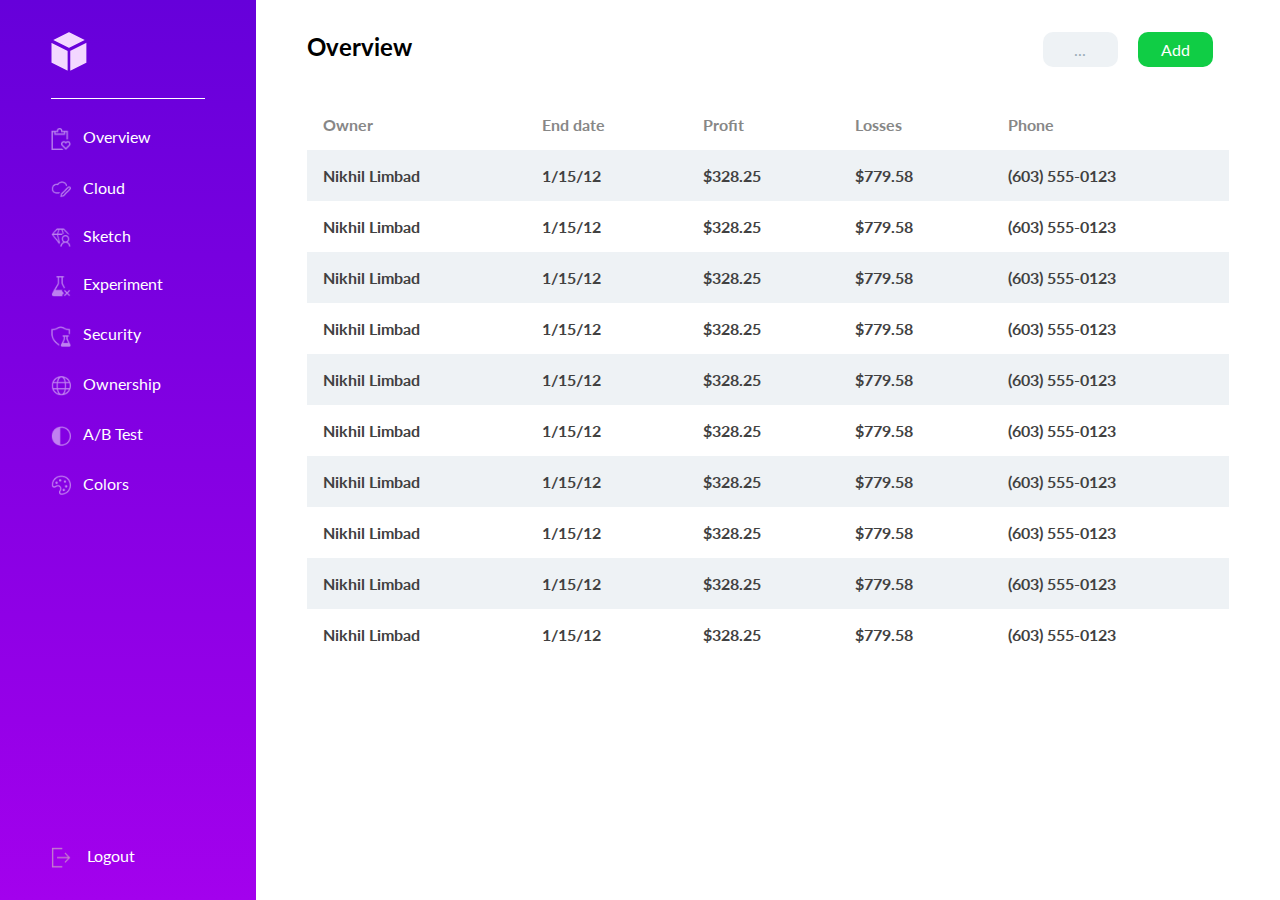
<file: index.html>
<!DOCTYPE html>
<html lang="en">
  <head>
    <meta charset="UTF-8" />
    <meta http-equiv="X-UA-Compatible" content="IE=edge" />
    <meta name="viewport" content="width=device-width, initial-scale=1.0" />
    <title>Document</title>
    <link rel="stylesheet" href="style.css" />
  </head>
  <body>
    <div class="container">
      <div class="left">
        <div class="logo"><img src="./images/Logo.png" alt="Logo" /></div>
        <div class="left-items">
          <ul>
            <li>
              <img src="./images/icons/Vector.png" alt="Overview" /><a href="#"
                >Overview</a
              >
            </li>
            <li>
              <img src="./images/icons/cloud.png" alt="Overview" /><a href="#"
                >Cloud</a
              >
            </li>
            <li>
              <img src="./images/icons/sketch.png" alt="Overview" /><a href="#"
                >Sketch</a
              >
            </li>
            <li>
              <img src="./images/icons/experment.png" alt="Overview" /><a
                href="#"
                >Experiment</a
              >
            </li>
            <li>
              <img src="./images/icons/security.png" alt="Overview" /><a
                href="#"
                >Security</a
              >
            </li>
            <li>
              <img src="./images/icons/owner.png" alt="Overview" /><a href="#"
                >Ownership</a
              >
            </li>
            <li>
              <img src="./images/icons/test.png" alt="Overview" /><a href="#"
                >A/B Test</a
              >
            </li>
            <li>
              <img src="./images/icons/colors.png" alt="Overview" /><a href="#"
                >Colors</a
              >
            </li>
          </ul>
        </div>
        <div class="logout">
          <img src="./images/icons/logout.png" alt="" />
          <a href="#">Logout</a>
        </div>
      </div>
      <div class="right">
        <div class="header">
          <h2>Overview</h2>
          <div class="btns">
            <a href="#" class="more btn">...</a>
            <a href="#" class="btn add">Add</a>
          </div>
        </div>
        <main>
          <table>
            <tr>
              <th>Owner</th>
              <th>End date</th>
              <th>Profit</th>
              <th>Losses</th>
              <th>Phone</th>
            </tr>
            <tr>
              <td>Nikhil Limbad</td>
              <td>1/15/12</td>
              <td>$328.25</td>
              <td>$779.58</td>
              <td>(603) 555-0123</td>
            </tr>
            <tr>
              <td>Nikhil Limbad</td>
              <td>1/15/12</td>
              <td>$328.25</td>
              <td>$779.58</td>
              <td>(603) 555-0123</td>
            </tr>
            <tr>
              <td>Nikhil Limbad</td>
              <td>1/15/12</td>
              <td>$328.25</td>
              <td>$779.58</td>
              <td>(603) 555-0123</td>
            </tr>
            <tr>
              <td>Nikhil Limbad</td>
              <td>1/15/12</td>
              <td>$328.25</td>
              <td>$779.58</td>
              <td>(603) 555-0123</td>
            </tr>
            <tr>
              <td>Nikhil Limbad</td>
              <td>1/15/12</td>
              <td>$328.25</td>
              <td>$779.58</td>
              <td>(603) 555-0123</td>
            </tr>
            <tr>
              <td>Nikhil Limbad</td>
              <td>1/15/12</td>
              <td>$328.25</td>
              <td>$779.58</td>
              <td>(603) 555-0123</td>
            </tr>
            <tr>
              <td>Nikhil Limbad</td>
              <td>1/15/12</td>
              <td>$328.25</td>
              <td>$779.58</td>
              <td>(603) 555-0123</td>
            </tr>
            <tr>
              <td>Nikhil Limbad</td>
              <td>1/15/12</td>
              <td>$328.25</td>
              <td>$779.58</td>
              <td>(603) 555-0123</td>
            </tr>
            <tr>
              <td>Nikhil Limbad</td>
              <td>1/15/12</td>
              <td>$328.25</td>
              <td>$779.58</td>
              <td>(603) 555-0123</td>
            </tr>
            <tr>
              <td>Nikhil Limbad</td>
              <td>1/15/12</td>
              <td>$328.25</td>
              <td>$779.58</td>
              <td>(603) 555-0123</td>
            </tr>
          </table>
        </main>
      </div>
    </div>
  </body>
</html>
</file>
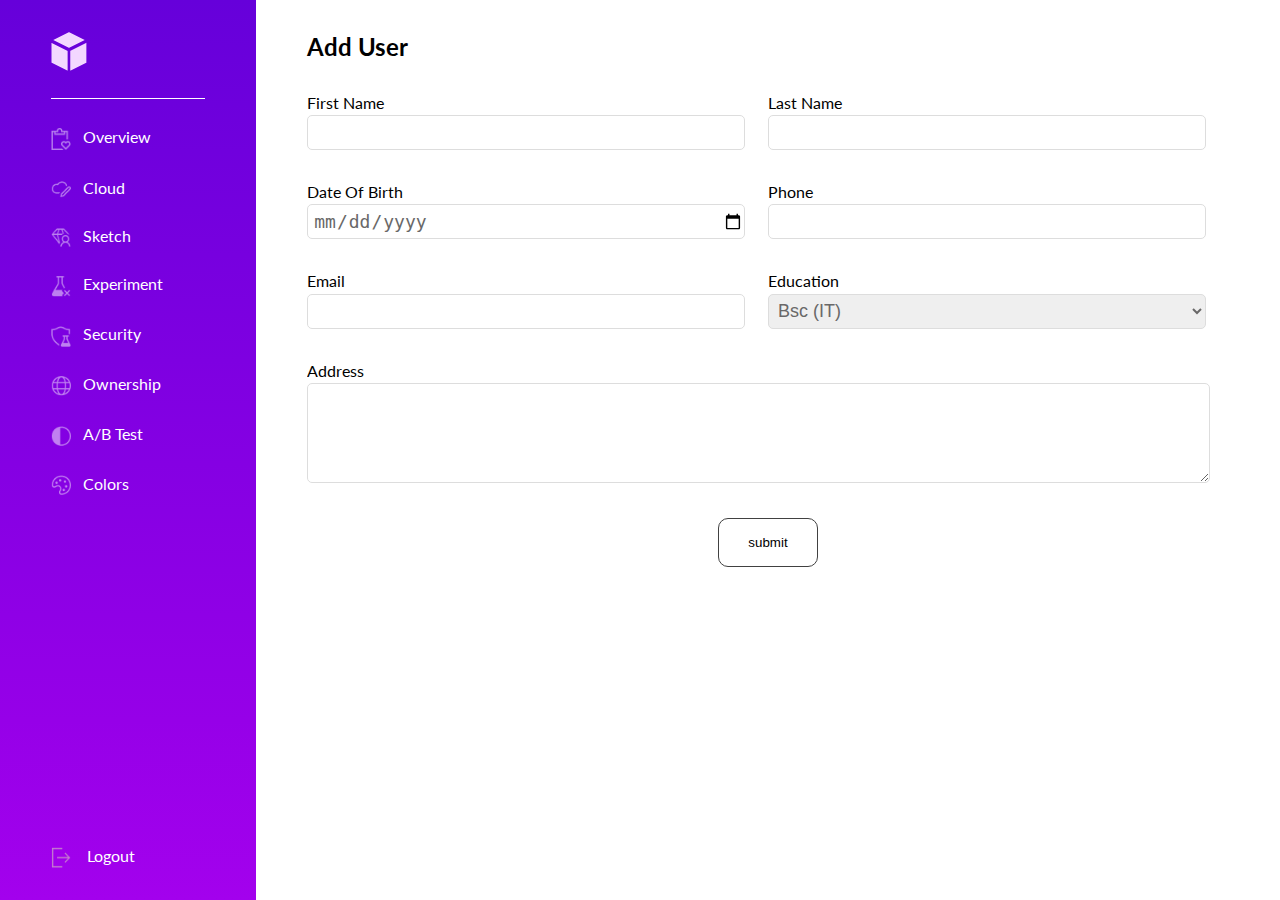
<file: add-form.html>
<!DOCTYPE html>
<html lang="en">
  <head>
    <meta charset="UTF-8" />
    <meta http-equiv="X-UA-Compatible" content="IE=edge" />
    <meta name="viewport" content="width=device-width, initial-scale=1.0" />
    <title>Document</title>
    <link rel="stylesheet" href="style.css" />
  </head>
  <body>
    <div class="container">
      <div class="left">
        <div class="logo"><img src="./images/Logo.png" alt="Logo" /></div>
        <div class="left-items">
          <ul>
            <li>
              <img src="./images/icons/Vector.png" alt="Overview" /><a href="#"
                >Overview</a
              >
            </li>
            <li>
              <img src="./images/icons/cloud.png" alt="Overview" /><a href="#"
                >Cloud</a
              >
            </li>
            <li>
              <img src="./images/icons/sketch.png" alt="Overview" /><a href="#"
                >Sketch</a
              >
            </li>
            <li>
              <img src="./images/icons/experment.png" alt="Overview" /><a
                href="#"
                >Experiment</a
              >
            </li>
            <li>
              <img src="./images/icons/security.png" alt="Overview" /><a
                href="#"
                >Security</a
              >
            </li>
            <li>
              <img src="./images/icons/owner.png" alt="Overview" /><a href="#"
                >Ownership</a
              >
            </li>
            <li>
              <img src="./images/icons/test.png" alt="Overview" /><a href="#"
                >A/B Test</a
              >
            </li>
            <li>
              <img src="./images/icons/colors.png" alt="Overview" /><a href="#"
                >Colors</a
              >
            </li>
          </ul>
        </div>
        <div class="logout">
          <img src="./images/icons/logout.png" alt="" />
          <a href="#">Logout</a>
        </div>
      </div>
      <div class="right">
        <div class="header">
          <h2>Add User</h2>
          <div class="btns">
            <!-- <a href="#" class="more btn">...</a>
            <a href="#" class="btn add">Add</a> -->
          </div>
        </div>
        <main>
          <div class="form-container">
            <div class="form-group">
              <label for="name">First Name</label>
              <input class="form-element" type="text" id="fname" />
            </div>
            <div class="form-group">
              <label for="name">Last Name</label>
              <input class="form-element" type="text" id="lname" />
            </div>
            <div class="form-group">
              <label for="name">Date Of Birth</label>
              <input class="form-element" type="date" id="fname" />
            </div>
            <div class="form-group">
              <label for="name">Phone</label>
              <input class="form-element" type="text" id="lname" />
            </div>
            <div class="form-group">
              <label for="name">Email</label>
              <input class="form-element" type="text" id="lname" />
            </div>
            <div class="form-group">
              <label for="name">Education</label>
              <select nam class="form-element" e="" id="">
                <option value="1">Bsc (IT)</option>
                <option value="2">BE</option>
                <option value="3">BCA</option>
              </select>
            </div>
            <div class="form-group span-2">
              <label for="name">Address</label>
              <textarea
                class="textarea form-element"
                name=""
                id=""
                cols="30"
                rows="10"
              ></textarea>
            </div>
            <div class="form-group submit-btn span-2">
              <input type="submit" value="submit" />
            </div>
          </div>
        </main>
      </div>
    </div>
  </body>
</html>
</file>
<file: style.css>
@import url("https://fonts.googleapis.com/css2?family=Lato:ital,700;1,400&display=swap");

* {
  margin: 0;
  padding: 0;
  box-sizing: border-box;
}

body {
  font-family: "Lato", sans-serif;
}

.container {
  display: flex;
  width: 100%;
  height: 100vh;
}

.left {
  padding: 2rem 4%;
  width: 20%;
  height: 100%;
  background: -webkit-linear-gradient(
    top,
    rgb(102, 0, 218) 0%,
    rgb(150, 0, 232) 80%,
    rgb(163, 1, 237) 100%
  );
  background: -o-linear-gradient(
    top,
    rgb(102, 0, 218) 0%,
    rgb(150, 0, 232) 80%,
    rgb(163, 1, 237) 100%
  );
  background: -ms-linear-gradient(
    top,
    rgb(102, 0, 218) 0%,
    rgb(150, 0, 232) 80%,
    rgb(163, 1, 237) 100%
  );
  background: -moz-linear-gradient(
    top,
    rgb(102, 0, 218) 0%,
    rgb(150, 0, 232) 80%,
    rgb(163, 1, 237) 100%
  );
  background: linear-gradient(
    to bottom,
    rgb(102, 0, 218) 0%,
    rgb(150, 0, 232) 80%,
    rgb(163, 1, 237) 100%
  );
  display: flex;
  flex-direction: column;
  justify-content: space-between;
  position: fixed;
}

.left .logo {
  padding-bottom: 1.5rem;
  border-bottom: 1px solid #fff;
}

.left .left-items {
  flex: 1;
  /* margin-top: 2/rem; */
}

.left-items ul li {
  list-style: none;
  margin-top: 18%;
}

.left-items ul li a {
  text-decoration: none;
  color: #fff;
}

.left-items ul li img,
.logout img {
  vertical-align: middle;
  width: 20px;
  margin-right: 12px;
}

.logout a {
  text-decoration: none;
  color: #fff;
}

/* 
  From here start,
  Right side css 
*/

.right {
  padding: 2rem 4%;
  width: 80%;
  height: 100%;
  margin-left: 20%;
}

.right .header {
  width: 100%;
  display: flex;
  justify-content: space-between;
}

.btn {
  display: inline-block;
  width: 75px;
  margin-right: 1rem;
  padding: 0.5rem;
  text-align: center;
  text-decoration: none;
  border-radius: 10px;
}

.btns .add {
  color: #fff;
  background-color: #10cd45;
}

.btns .more {
  color: #9dadb9;
  background-color: #eef2f5;
}

main {
  margin-top: 2rem;
}

main table {
  width: 100%;
  border-collapse: collapse;
  font-weight: bolder;
}
main table tr th {
  color: #878787;
}

main table tr td {
  color: #414141;
}

main table tr td,
main table tr th {
  padding: 1rem;
  text-align: left;
}

main table tr:nth-child(even) {
  background-color: #eef2f5;
}

/*
 From here, we are starting,
 Add form styling
 */

.form-container {
  margin-top: 1.5rem;
  width: 100%;
  display: grid;
  grid-template-columns: repeat(2, 50%);
  justify-content: center;
}

.form-group label {
  display: block;
}

.form-container .form-element {
  outline: none;
  width: 95%;
  height: 35px;
  margin-top: 0.2rem;
  margin-bottom: 02rem;
  border: 1px solid #ddd;
  border-radius: 5px;
  font-size: 18px;
  padding-left: 5px;
  color: #696868;
  font-weight: lighter;
}

.form-container .textarea {
  width: 98%;
  height: 100px;
  resize: vertical;
}
.span-2 {
  grid-column: span 2;
}

.submit-btn {
  justify-self: center;
}

input[type="submit"] {
  width: 100px;
  background: none;
  outline: none;
  border: 1px solid #414141;
  padding: 1rem;
  border-radius: 10px;
}
</file>
